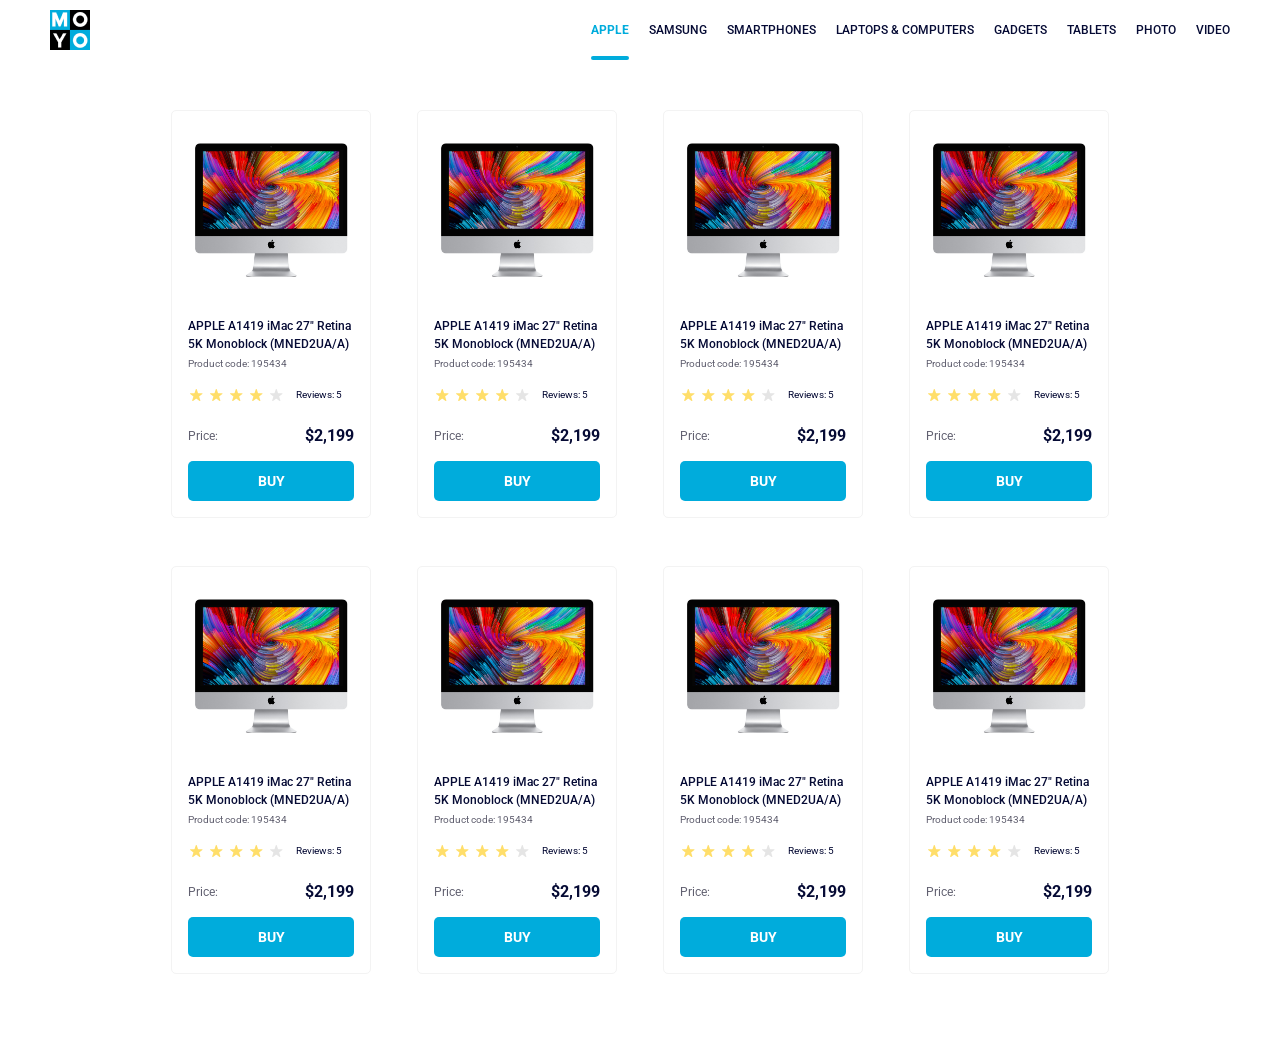
<file: index.html>
<!doctype html><html lang="en"><head><meta charset="utf-8"><meta name="viewport" content="width=device-width, initial-scale=1.0"><title>Catalog</title><link rel="preconnect" href="https://fonts.gstatic.com"><link href="https://fonts.googleapis.com/css2?family=Roboto:wght@400;500;700&display=swap" rel="stylesheet"><link rel="stylesheet" href="index.558f8c29.css"></head><body> <header class="nav"> <a href="#" class="nav__logo"> <img src="logo.eddae0ff.png" alt="MOYO Logo" class="nav__img"> </a> <nav class="nav__header"> <ul class="nav__list"> <li class="nav__item"> <a href="#" class="is-active nav__link"> Apple </a> </li> <li class="nav__item"> <a href="#" class="nav__link"> Samsung </a> </li> <li class="nav__item"> <a href="#" class="nav__link"> Smartphones </a> </li> <li class="nav__item"> <a href="#" class="nav__link" data-qa="nav-hover"> Laptops & Computers </a> </li> <li class="nav__item"> <a href="#" class="nav__link"> Gadgets </a> </li> <li class="nav__item"> <a href="#" class="nav__link"> Tablets </a> </li> <li class="nav__item"> <a href="#" class="nav__link"> Photo </a> </li> <li class="nav__item"> <a href="#" class="nav__link"> Video </a> </li> </ul> </nav> </header> <main class="cards"> <div class="card" data-qa="card"> <img class="card__img" src="imac.202c52ff.jpeg" alt="imac"> <span class="card__title"> APPLE A1419 iMac 27" Retina 5K Monoblock (MNED2UA/A) </span> <span class="card__code">Product code: 195434</span> <div class="stars stars--4"> <div class="stars__list"> <div class="stars__star"></div> <div class="stars__star"></div> <div class="stars__star"></div> <div class="stars__star"></div> <div class="stars__star"></div> </div> <div class="stars__review">Reviews: 5</div> </div> <div class="card__price"> <span class="card__price-price">Price:</span> <span class="card__price-value">$2,199</span> </div> <a href="#" class="card__button" data-qa="card-hover"> Buy </a> </div> <div class="card"> <img class="card__img" src="imac.202c52ff.jpeg" alt="imac"> <span class="card__title"> APPLE A1419 iMac 27" Retina 5K Monoblock (MNED2UA/A) </span> <span class="card__code">Product code: 195434</span> <div class="stars stars--4"> <div class="stars__list"> <div class="stars__star"></div> <div class="stars__star"></div> <div class="stars__star"></div> <div class="stars__star"></div> <div class="stars__star"></div> </div> <div class="stars__review">Reviews: 5</div> </div> <div class="card__price"> <span class="card__price-price">Price:</span> <span class="card__price-value">$2,199</span> </div> <a href="#" class="card__button"> Buy </a> </div> <div class="card"> <img class="card__img" src="imac.202c52ff.jpeg" alt="imac"> <span class="card__title"> APPLE A1419 iMac 27" Retina 5K Monoblock (MNED2UA/A) </span> <span class="card__code">Product code: 195434</span> <div class="stars stars--4"> <div class="stars__list"> <div class="stars__star"></div> <div class="stars__star"></div> <div class="stars__star"></div> <div class="stars__star"></div> <div class="stars__star"></div> </div> <div class="stars__review">Reviews: 5</div> </div> <div class="card__price"> <span class="card__price-price">Price:</span> <span class="card__price-value">$2,199</span> </div> <a href="#" class="card__button"> Buy </a> </div> <div class="card"> <img class="card__img" src="imac.202c52ff.jpeg" alt="imac"> <span class="card__title"> APPLE A1419 iMac 27" Retina 5K Monoblock (MNED2UA/A) </span> <span class="card__code">Product code: 195434</span> <div class="stars stars--4"> <div class="stars__list"> <div class="stars__star"></div> <div class="stars__star"></div> <div class="stars__star"></div> <div class="stars__star"></div> <div class="stars__star"></div> </div> <div class="stars__review">Reviews: 5</div> </div> <div class="card__price"> <span class="card__price-price">Price:</span> <span class="card__price-value">$2,199</span> </div> <a href="#" class="card__button"> Buy </a> </div> <div class="card"> <img class="card__img" src="imac.202c52ff.jpeg" alt="imac"> <span class="card__title"> APPLE A1419 iMac 27" Retina 5K Monoblock (MNED2UA/A) </span> <span class="card__code">Product code: 195434</span> <div class="stars stars--4"> <div class="stars__list"> <div class="stars__star"></div> <div class="stars__star"></div> <div class="stars__star"></div> <div class="stars__star"></div> <div class="stars__star"></div> </div> <div class="stars__review">Reviews: 5</div> </div> <div class="card__price"> <span class="card__price-price">Price:</span> <span class="card__price-value">$2,199</span> </div> <a href="#" class="card__button"> Buy </a> </div> <div class="card"> <img class="card__img" src="imac.202c52ff.jpeg" alt="imac"> <span class="card__title"> APPLE A1419 iMac 27" Retina 5K Monoblock (MNED2UA/A) </span> <span class="card__code">Product code: 195434</span> <div class="stars stars--4"> <div class="stars__list"> <div class="stars__star"></div> <div class="stars__star"></div> <div class="stars__star"></div> <div class="stars__star"></div> <div class="stars__star"></div> </div> <div class="stars__review">Reviews: 5</div> </div> <div class="card__price"> <span class="card__price-price">Price:</span> <span class="card__price-value">$2,199</span> </div> <a href="#" class="card__button"> Buy </a> </div> <div class="card"> <img class="card__img" src="imac.202c52ff.jpeg" alt="imac"> <span class="card__title"> APPLE A1419 iMac 27" Retina 5K Monoblock (MNED2UA/A) </span> <span class="card__code">Product code: 195434</span> <div class="stars stars--4"> <div class="stars__list"> <div class="stars__star"></div> <div class="stars__star"></div> <div class="stars__star"></div> <div class="stars__star"></div> <div class="stars__star"></div> </div> <div class="stars__review">Reviews: 5</div> </div> <div class="card__price"> <span class="card__price-price">Price:</span> <span class="card__price-value">$2,199</span> </div> <a href="#" class="card__button"> Buy </a> </div> <div class="card"> <img class="card__img" src="imac.202c52ff.jpeg" alt="imac"> <span class="card__title"> APPLE A1419 iMac 27" Retina 5K Monoblock (MNED2UA/A) </span> <span class="card__code">Product code: 195434</span> <div class="stars stars--4"> <div class="stars__list"> <div class="stars__star"></div> <div class="stars__star"></div> <div class="stars__star"></div> <div class="stars__star"></div> <div class="stars__star"></div> </div> <div class="stars__review">Reviews: 5</div> </div> <div class="card__price"> <span class="card__price-price">Price:</span> <span class="card__price-value">$2,199</span> </div> <a href="#" class="card__button"> Buy </a> </div> </main> </body></html>
</file>
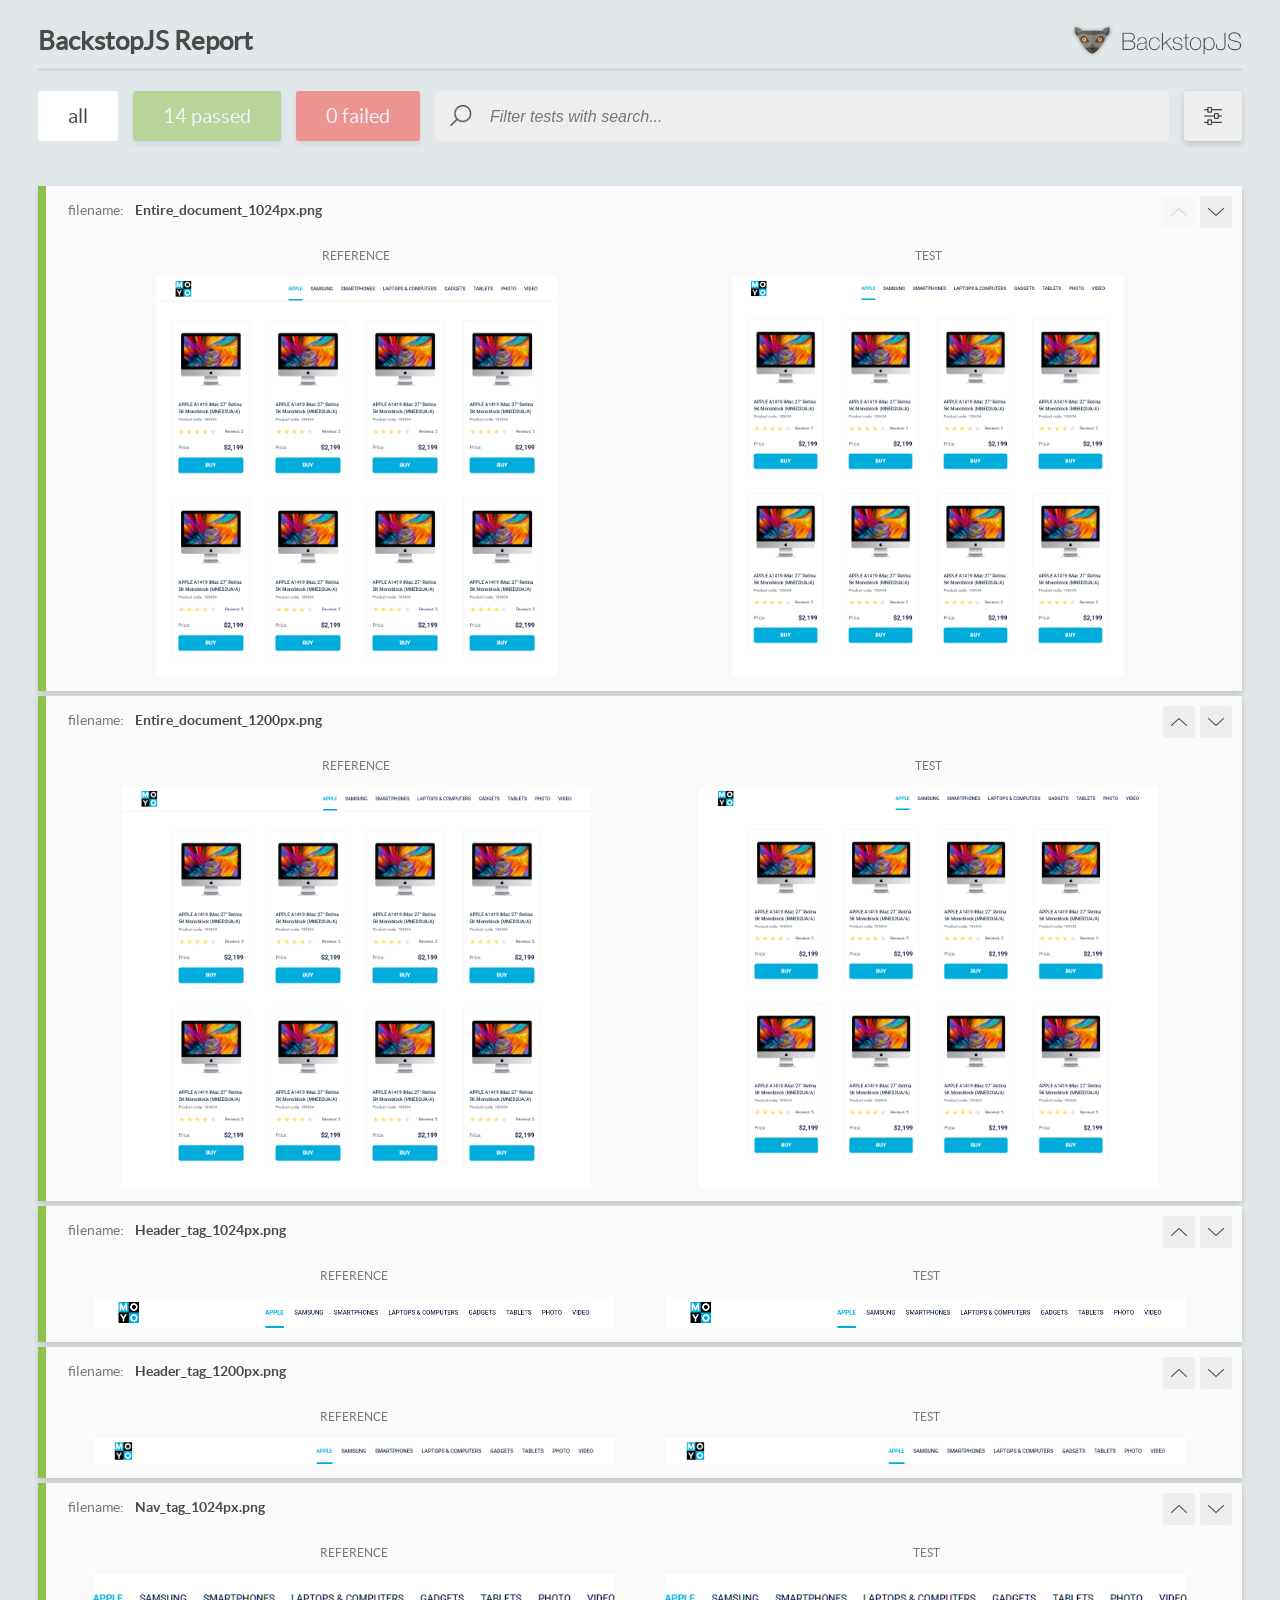
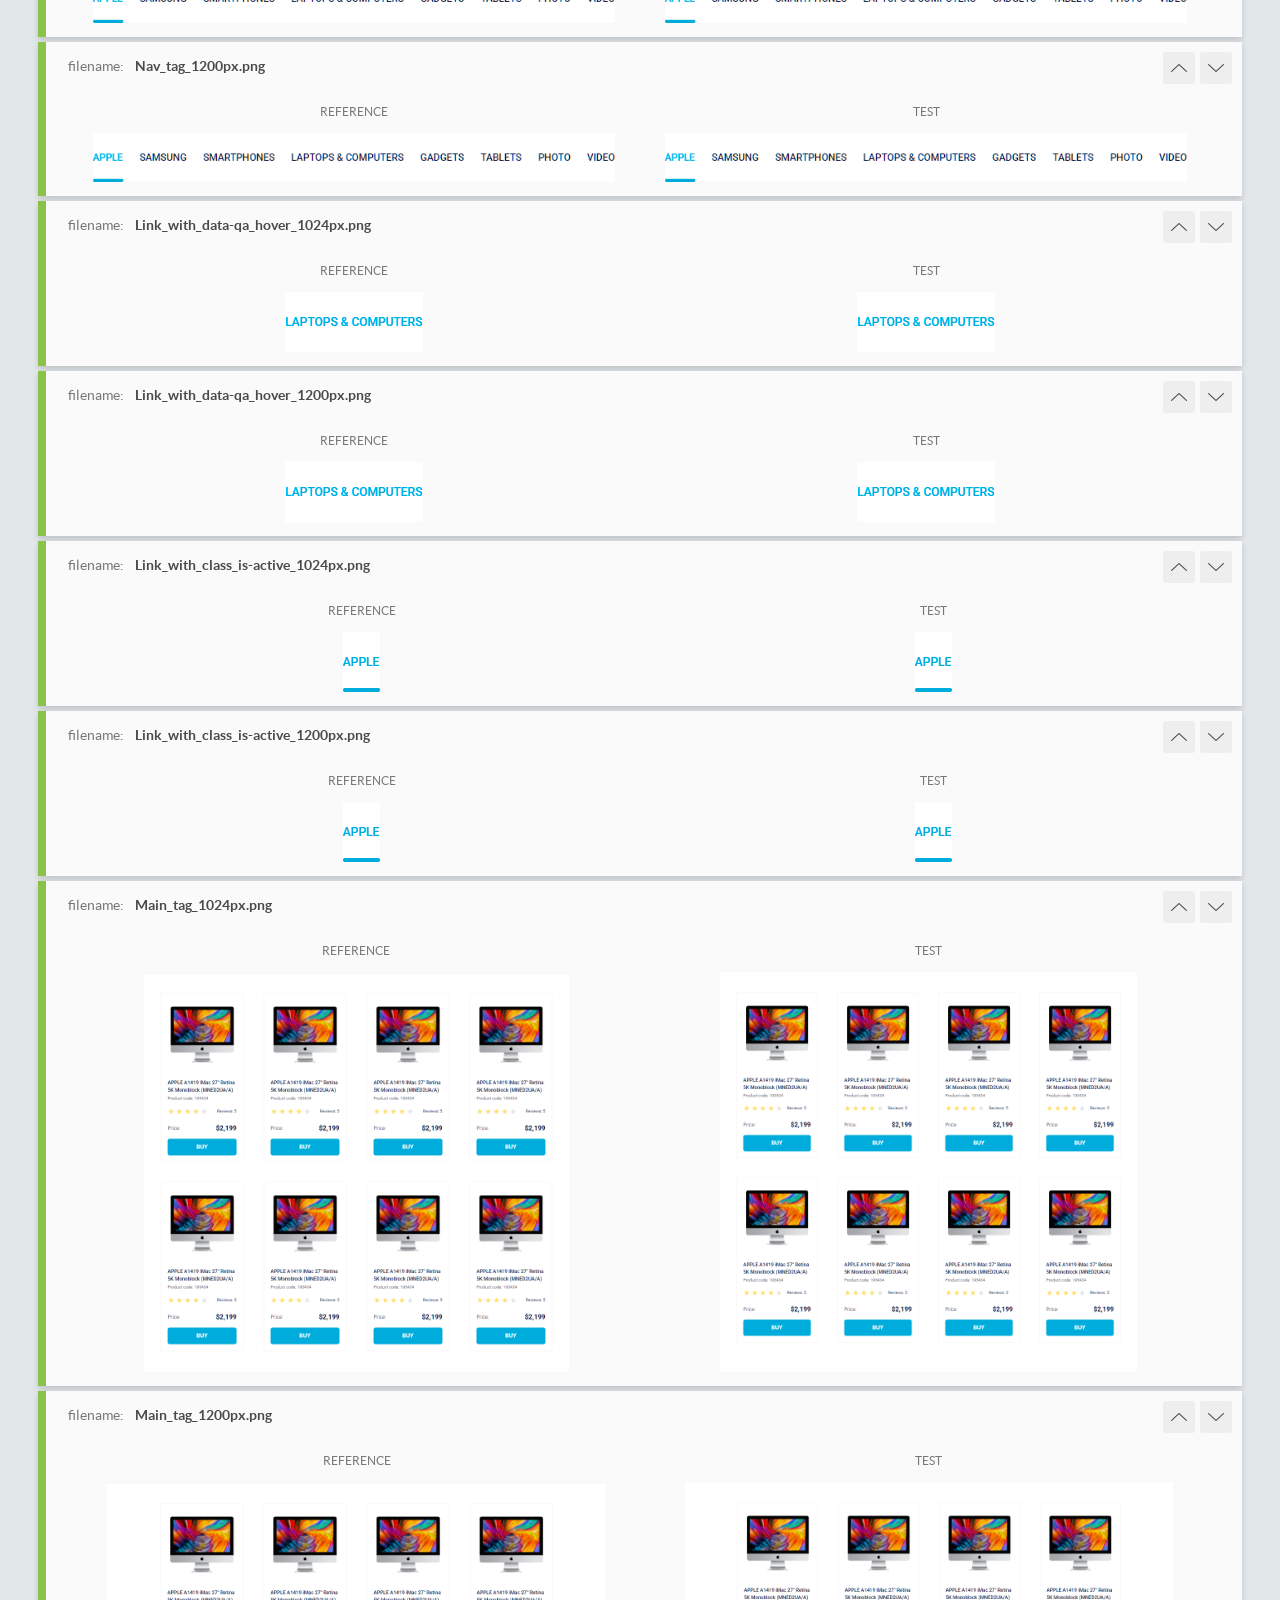
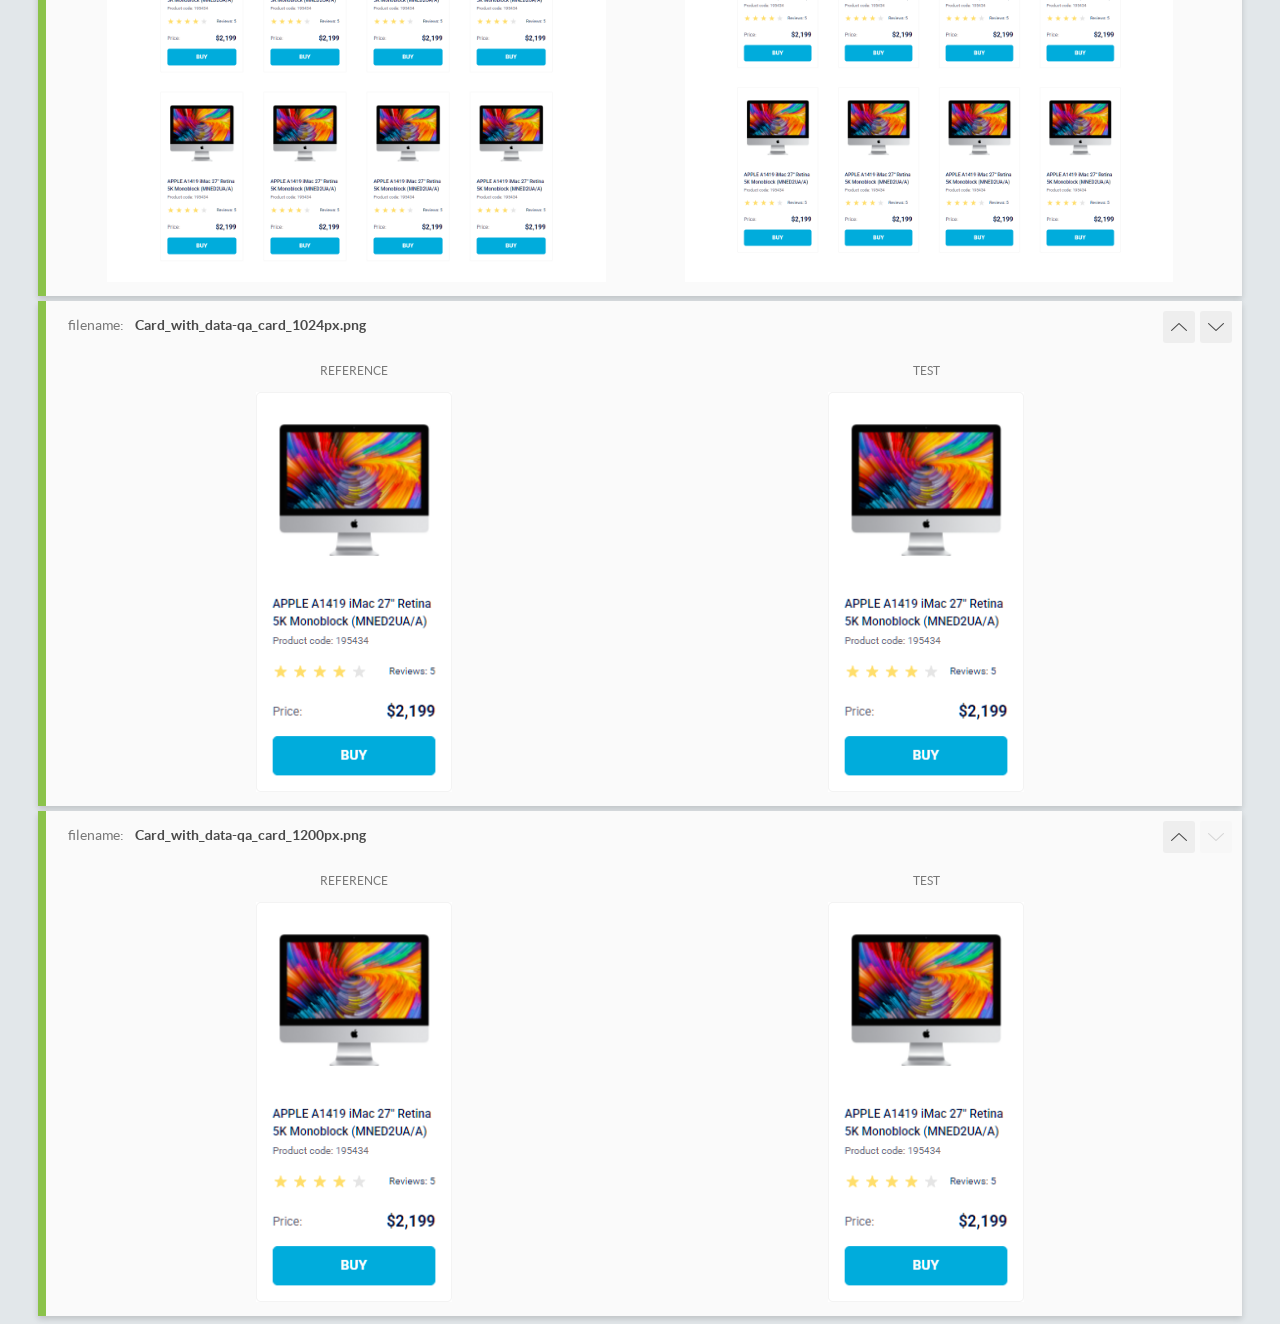
<file: report/html_report/index.html>
<!DOCTYPE html>
<html>
  <head>
    <meta charset="utf-8">
    <!-- Disable Cache -->
    <meta http-equiv="Cache-Control" content="no-cache, no-store, must-revalidate">
    <meta http-equiv="Pragma" content="no-cache">
    <meta http-equiv="Expires" content="0">

    <title>BackstopJS Report</title>

    <style>
      @font-face {
          font-family: 'latoregular';
          src: url('./assets/fonts/lato-regular-webfont.woff2') format('woff2'),
              url('./assets/fonts/lato-regular-webfont.woff') format('woff');
          font-weight: 400;
          font-style: normal;
      }
      @font-face {
          font-family: 'latobold';
          src: url('./assets/fonts/lato-bold-webfont.woff2') format('woff2'),
              url('./assets/fonts/lato-bold-webfont.woff') format('woff');
          font-weight: 700;
          font-style: normal;
      }

      .ReactModal__Body--open {
          overflow: hidden;
      }
      .ReactModal__Body--open .header {
        display: none;
      }

    </style>
  </head>
  <body style="background-color: #E2E7EA">
    <div id="root">

    </div>
    <script>
      function report (report) { // eslint-disable-line no-unused-vars
        window.tests = report;
      }
    </script>
    <script src="config.js"></script>
    <script src="index_bundle.js"></script>
  </body>
</html>
</file>
<file: index.558f8c29.css>
.nav{box-sizing:border-box;justify-content:space-between;align-items:center;width:100%;padding:0 50px;font-family:Roboto,sans-serif;font-size:12px;font-weight:500;display:flex}.nav__img{height:40px;display:block}.nav__list{align-items:center;margin:0;padding:0;list-style:none;display:flex}.nav__item{margin-right:20px}.nav__item:first-child{margin-left:0}.nav__item:last-child{margin-right:0}.nav__link{color:#060b35;text-transform:uppercase;align-items:center;height:60px;text-decoration:none;transition:color .3s;display:flex;position:relative}.nav__link:hover{color:#00acdc}.is-active{color:#00acdc;font-weight:700}.is-active:after{content:"";background-color:#00acdc;border-radius:8px;width:100%;height:4px;position:absolute;bottom:0;left:0}.cards{grid-template-columns:repeat(4,200px);justify-content:center;gap:48px 46px;padding:50px 40px 72px;display:grid}@media (width>=1200px){.cards{grid-template-columns:repeat(4,200px);margin:0;padding:50px 128px 72px}}.card{background-color:#fff;border:1px solid #f3f3f3;border-radius:5px;flex-direction:column;width:200px;display:flex}.card:hover{transform:scale(1.2)}.card__img{width:160px;height:134px;margin:32px 19px 40px}.card__title{color:#060b35;padding-inline:16px;font-size:12px;font-weight:500;line-height:18px}.card__code{color:#616070;margin-top:4px;padding-inline:16px;font-size:10px;font-weight:400;line-height:14px}.card__price{justify-content:space-between;margin-top:24px;padding-inline:16px;display:flex}.card__price-price{color:#616070;font-size:12px;font-weight:400;line-height:18px}.card__price-value{color:#060b35;font-size:16px;font-weight:700;line-height:18px}.card__button{color:#fff;box-sizing:border-box;text-transform:uppercase;text-align:center;background-color:#00acdc;border-radius:5px;justify-content:center;align-items:center;height:40px;margin:16px;font-size:14px;font-weight:700;line-height:16px;text-decoration:none;display:flex}.card__button:hover{color:#00acdc;background-color:#fff;border:1px solid #00acdc}body{margin:0;font-family:Roboto,sans-serif}*,:before,:after{box-sizing:border-box}.stars{align-items:center;margin-top:16px;padding-inline:16px;display:flex}.stars__list{gap:4px;display:flex}.stars__star{background-image:url(star.822d561e.svg);background-position:50%;background-repeat:no-repeat;width:16px;height:16px}.stars__review{color:#060b35;margin:auto;font-size:10px;font-weight:400;line-height:14px}.stars.stars--1 .stars__list .stars__star:nth-child(-n+1),.stars.stars--2 .stars__list .stars__star:nth-child(-n+2),.stars.stars--3 .stars__list .stars__star:nth-child(-n+3),.stars.stars--4 .stars__list .stars__star:nth-child(-n+4),.stars.stars--5 .stars__list .stars__star:nth-child(-n+5){background-image:url(star-active.edda4c43.svg)}
/*# sourceMappingURL=index.558f8c29.css.map */
</file>
